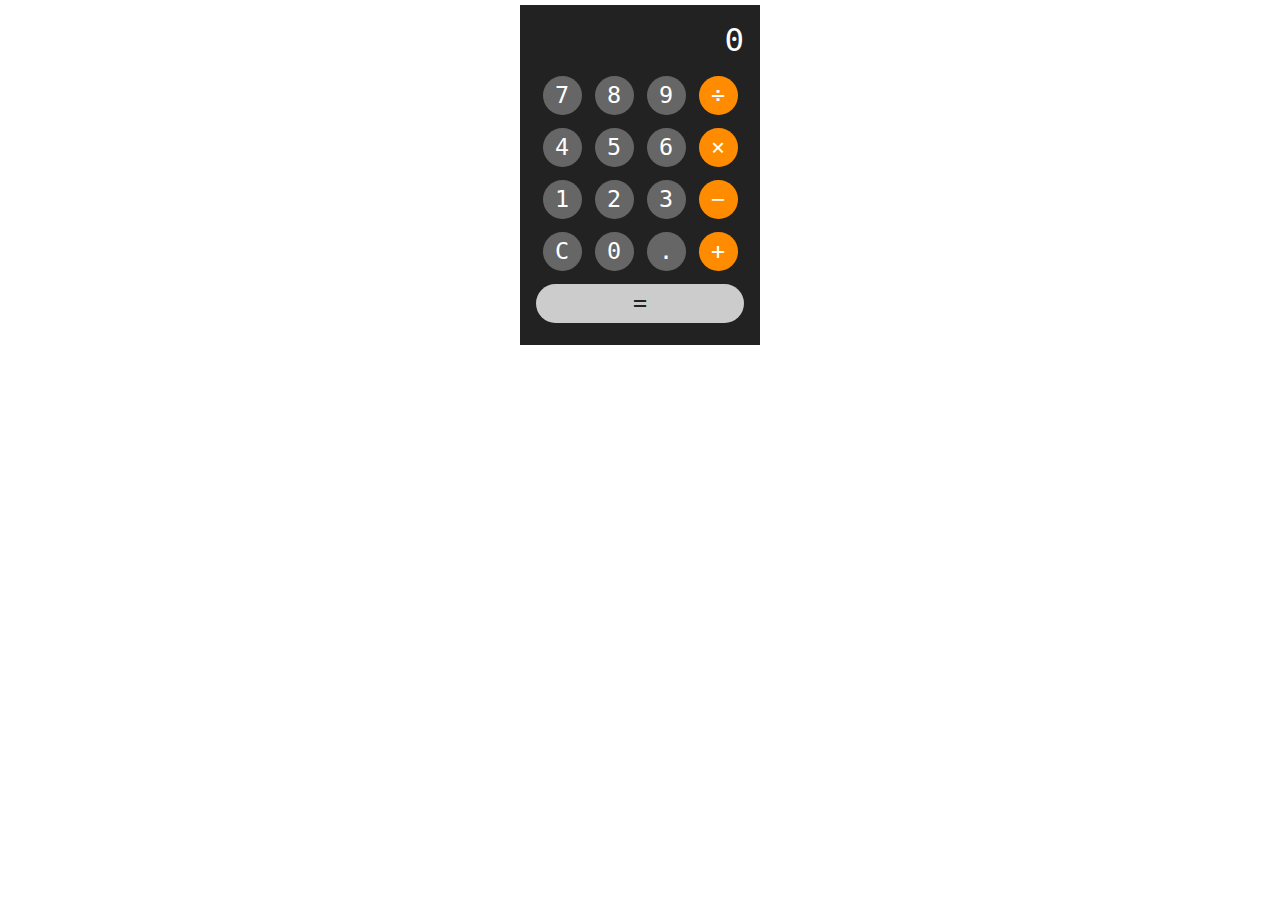
<file: Calculadora/index.html>
<html lang="en">
<head>
    <meta charset="UTF-8">
    <meta name="viewport" content="width=device-width, initial-scale=1.0">
    <title>Document</title>
    <link rel="stylesheet" href="style.css">
</head>
<body>
    <div id="calculator">
        <div id="display">0</div>
        <div class="row">
            <button onclick="press(7);">7</button>
            <button onclick="press(8);">8</button>
            <button onclick="press(9);">9</button>
            <button class="operator" onclick="setOP('/');">&divide;</button>
        </div>
        <div class="row">
            <button onclick="press(4);">4</button>
            <button onclick="press(5);">5</button>
            <button onclick="press(6);">6</button>
            <button class="operator" onclick="setOP('*');">&times;</button>
        </div>
        <div class="row">
            <button onclick="press(1);">1</button>
            <button onclick="press(2);">2</button>
            <button onclick="press(3);">3</button>
            <button class="operator" onclick="setOP('-');">&minus;</button>
        </div>
        <div class="row">
            <button onclick="clr();">C</button>
            <button onclick="press(0);">0</button>
            <button onclick="press('.');">.</button>
            <button class="operator" onclick="setOP('+');">&plus;</button>
        </div>
        <div class="row">
            <button id="equals" onclick="calculate()">&equals;</div>
        </div>
        <script src="script.js"></script>
    </div>
</body>
</html>
</file>
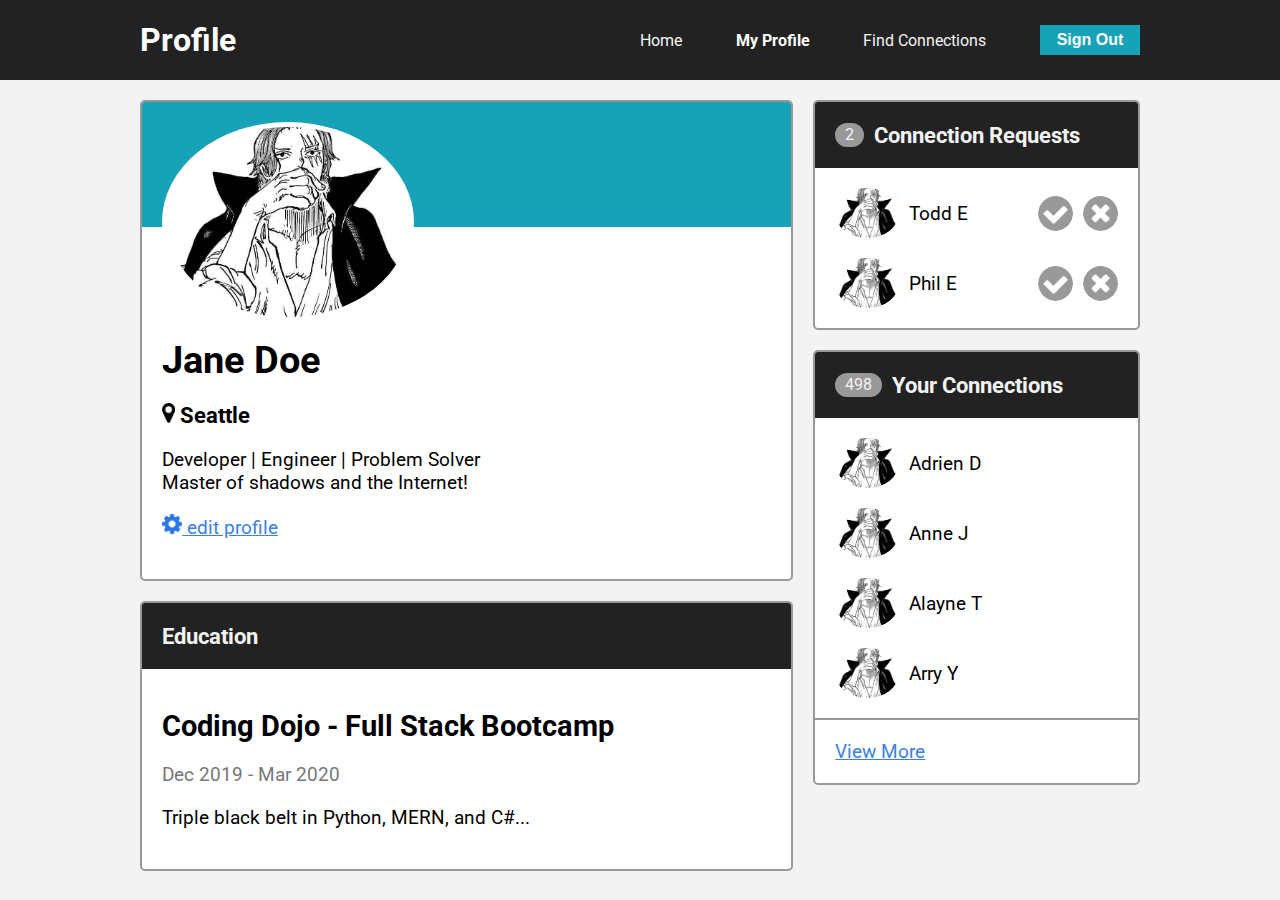
<file: Hacer_conexiones/index.html>
<!DOCTYPE html>
<html lang="en">
<head>
    <meta charset="UTF-8">
    <meta name="viewport" content="width=device-width, initial-scale=1.0">
    <title>Profile Page</title>
    <link rel="stylesheet" href="style.css">
    <link rel="preconnect" href="https://fonts.gstatic.com">
    <link href="https://fonts.googleapis.com/css2?family=Roboto&display=swap" rel="stylesheet">
</head>
<body>

    <!-- navbar -->
    <div class="nav">
        <div class="flex-container">
            <h1 class="nav-title">Profile</h1>
            <ul class="nav-links">
                <li><a href="#">Home</a></li>
                <li><a href="#" class="active">My Profile</a></li>
                <li><a href="#">Find Connections</a></li>
                <li><button class="btn">Sign Out</button></li>
            </ul>
        </div>
    </div>

    <!-- main -->
    <div class="flex-container main">

        <!-- 2/3 width column -->
        <div class="col-2">

            <!-- user info card -->
            <div class="card user-card">
                <div class="card-header">
                    <img src="img/descarga.jpeg" alt="jane" class="avatar-m">
                </div>
                <div class="card-body">
                    <h1 id="username">Jane Doe</h1>
                    <h3><img src="icons/map-marker.png" alt="pin" class="icon-s"> Seattle</h3>
                    <p>Developer | Engineer | Problem Solver<br>
                    Master of shadows and the Internet!</p>
                    <p onclick="edit()"><a href="#"><img src="icons/gear.png" alt="gear" class="icon-s"> edit profile</a></p>
                </div>
            </div>

            <!-- user education card -->
            <div class="card">
                <div class="card-header">
                    <h3>Education</h3>
                </div>
                <div class="card-body">
                    <h2>Coding Dojo - Full Stack Bootcamp</h2>
                    <p class="dates">Dec 2019 - Mar 2020</p>
                    <p>Triple black belt in Python, MERN, and C#...</p>
                </div>
            </div>

        </div>

        <!-- 1/3 width column -->
        <div class="col-1">

            <!-- connection requests card -->
            <div class="card">
                <div class="card-header">
                    <span class="badge" id="requests">2</span>
                    <h3>Connection Requests</h3>
                </div>
                <ul class="card-list">
                    <li class="card-list-item" id="request-1">
                        <span>
                            <img src="img/descarga.jpeg" alt="todd" class="avatar-s">
                            Todd E
                        </span>
                        <span>
                            <img src="icons/accept-circle.png" alt="accept" class="icon" onclick='accept("#request-1")'>
                            <img src="icons/close-circle.png" alt="close" class="icon" onclick='ignore("#request-1")'>
                        </span>
                    </li>
                    <li class="card-list-item" id="request-2">
                        <span>
                            <img src="img/descarga.jpeg" alt="phil" class="avatar-s">
                            Phil E
                        </span>
                        <span>
                            <img src="icons/accept-circle.png" alt="accept" class="icon" onclick='accept("#request-2")'>
                            <img src="icons/close-circle.png" alt="close" class="icon" onclick='ignore("#request-2")'>
                        </span>
                    </li>
                </ul>
            </div>

            <!-- your connections card -->
            <div class="card">
                <div class="card-header">
                    <span class="badge" id="connections">498</span>
                    <h3>Your Connections</h3>
                </div>
                <ul class="card-list">
                    <li class="card-list-item start">
                        <img src="img/descarga.jpeg" alt="adrien" class="avatar-s">
                        Adrien D
                    </li>
                    <li class="card-list-item start">
                        <img src="img/descarga.jpeg" alt="anne" class="avatar-s">
                        Anne J
                    </li>
                    <li class="card-list-item start">
                        <img src="img/descarga.jpeg" alt="alayne" class="avatar-s">
                        Alayne T
                    </li>
                    <li class="card-list-item start">
                        <img src="img/descarga.jpeg" alt="arry" class="avatar-s">
                        Arry Y
                    </li>
                </ul>
                <div class="card-footer">
                    <a href="#">View More</a>
                </div>
            </div>

        </div>
    </div>

    <footer>

        
    </footer>

    <script src="script.js"></script>
</body>
</html>
</file>
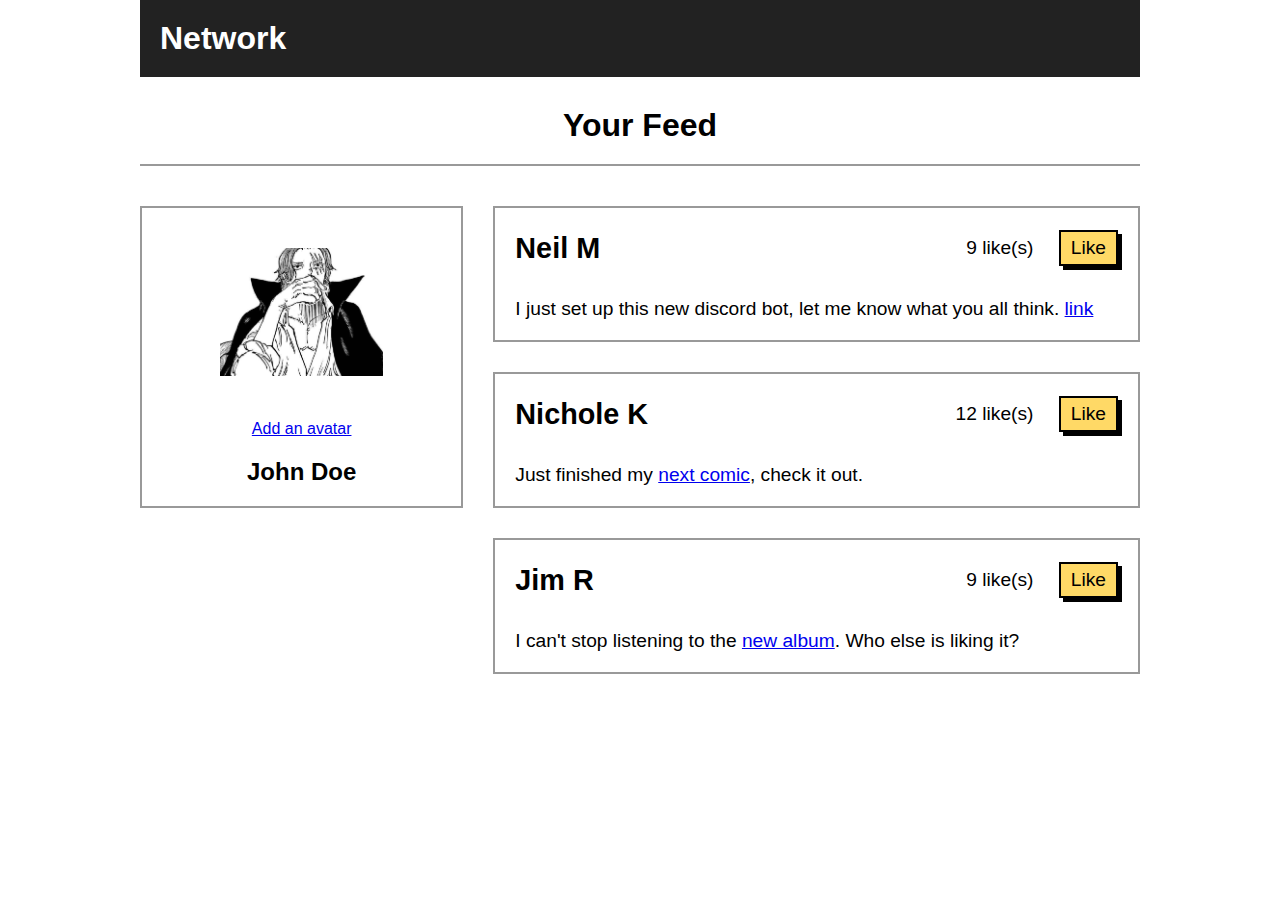
<file: Me_gusta/index.html>
<!DOCTYPE html>
<html lang="en">
<head>
    <meta charset="UTF-8">
    <meta http-equiv="X-UA-Compatible" content="IE=edge">
    <meta name="viewport" content="width=device-width, initial-scale=1.0">
    <title>Likes</title>
    <link rel="stylesheet" href="style.css">
</head>
<body>
    <div class="container">
        <div class="top">
            <h1>Network</h1>
        </div>
        <h1 class="centered">Your Feed</h1>
        <div class="row">
            <div class="left">
                <div class="user">
                    <img src="img/descarga.jpeg" alt="user" class="avatar-m">
                    <p><a href="#">Add an avatar</a></p>
                    <h2>John Doe</h2>
                </div>
            </div>
            <div class="right">
                <div class="post">
                    <div class="top-line">
                        <h2>Neil M</h2>
                        <div class="likes">
                            <span id="post-1">9 like(s)</span>
                            <button class="like-btn" onclick="like(0)">Like</button>
                        </div>
                    </div>
                    <p>I just set up this new discord bot, let me know what you all think. <a href="#">link</a></p>
                </div>
                <div class="post">
                    <div class="top-line">
                        <h2>Nichole K</h2>
                        <div class="likes">
                            <span id="post-2">12 like(s)</span>
                            <button class="like-btn" onclick="like(1)">Like</button>
                        </div>
                    </div>
                    <p>Just finished my <a href="#">next comic</a>, check it out.</p>
                </div>
                <div class="post">
                    <div class="top-line">
                        <h2>Jim R</h2>
                        <div class="likes">
                            <span id="post-3">9 like(s)</span>
                            <button class="like-btn" onclick="like(2)">Like</button>
                        </div>
                    </div>
                    <p>I can't stop listening to the <a href="#">new album</a>. Who else is liking it?</p>
                </div>
            </div>
        </div>
    </div>
    <script src="script.js"></script>
</body>
</html>
</file>
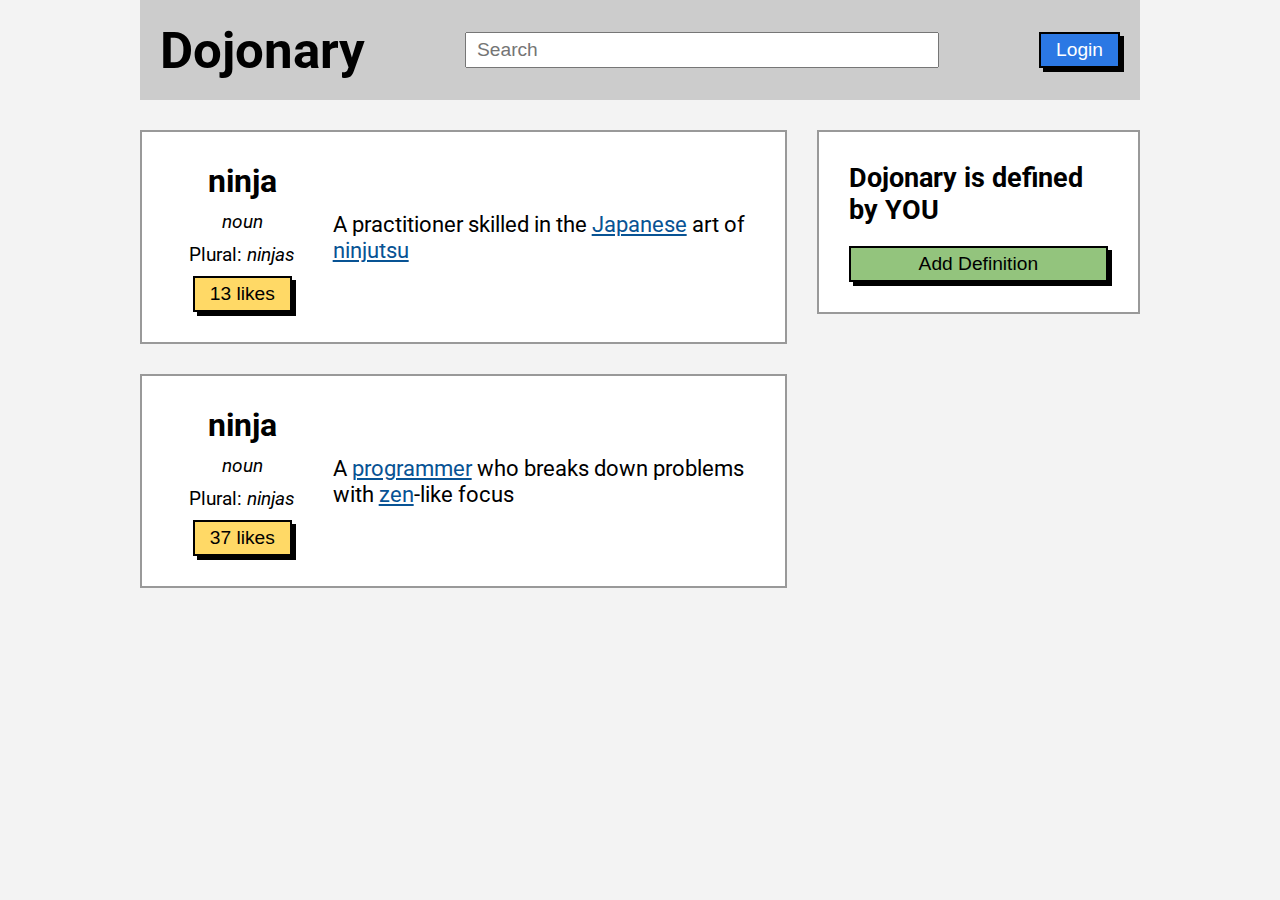
<file: Oneclick/index.html>
<!DOCTYPE html>
<html lang="en">

<head>
    <meta charset="UTF-8">
    <meta http-equiv="X-UA-Compatible" content="IE=edge">
    <meta name="viewport" content="width=device-width, initial-scale=1.0">
    <title>Dojonary</title>
    <link rel="preconnect" href="https://fonts.googleapis.com">
    <link rel="preconnect" href="https://fonts.gstatic.com" crossorigin>
    <link href="https://fonts.googleapis.com/css2?family=Roboto&display=swap" rel="stylesheet">
    <link rel="stylesheet" href="estilo.css">
</head>

<body>
    <div class="container">
        <div class="top">
            <h1 class="title">Dojonary</h1>
            <input type="text" name="search" placeholder="Search" class="search">
            <button class="btn login" onclick="login(this)">Login</button>
        </div>
        <div class="row">
            <div class="flex-2">
                <div class="box definition">
                    <div class="left">
                        <h1>ninja</h1>
                        <p><em>noun</em></p>
                        <p>Plural: <em>ninjas</em></p>
                        <button class="btn like" onclick="mensaje()">13 likes</button>
                    </div>
                    <p class="definition-text">A practitioner skilled in the <a href="#">Japanese</a> art of <a
                            href="#">ninjutsu</a></p>
                </div>
                <div class="box definition">
                    <div class="left">
                        <h1>ninja</h1>
                        <p><em>noun</em></p>
                        <p>Plural: <em>ninjas</em></p>
                        <button class="btn like" onclick="mensaje()">37 likes</button>
                    </div>
                    <p class="definition-text">A <a href="#">programmer</a> who breaks down problems with <a
                            href="#">zen</a>-like focus</p>
                </div>
            </div>
            <div class="flex-1">
                <div class="box">
                    <h2>Dojonary is defined by YOU</h2>
                    <button class="btn add" onclick="hide(this)">Add Definition</button>
                </div>
            </div>
        </div>
    </div>
    <script src="script.js"></script>
</body>

</html>
</file>
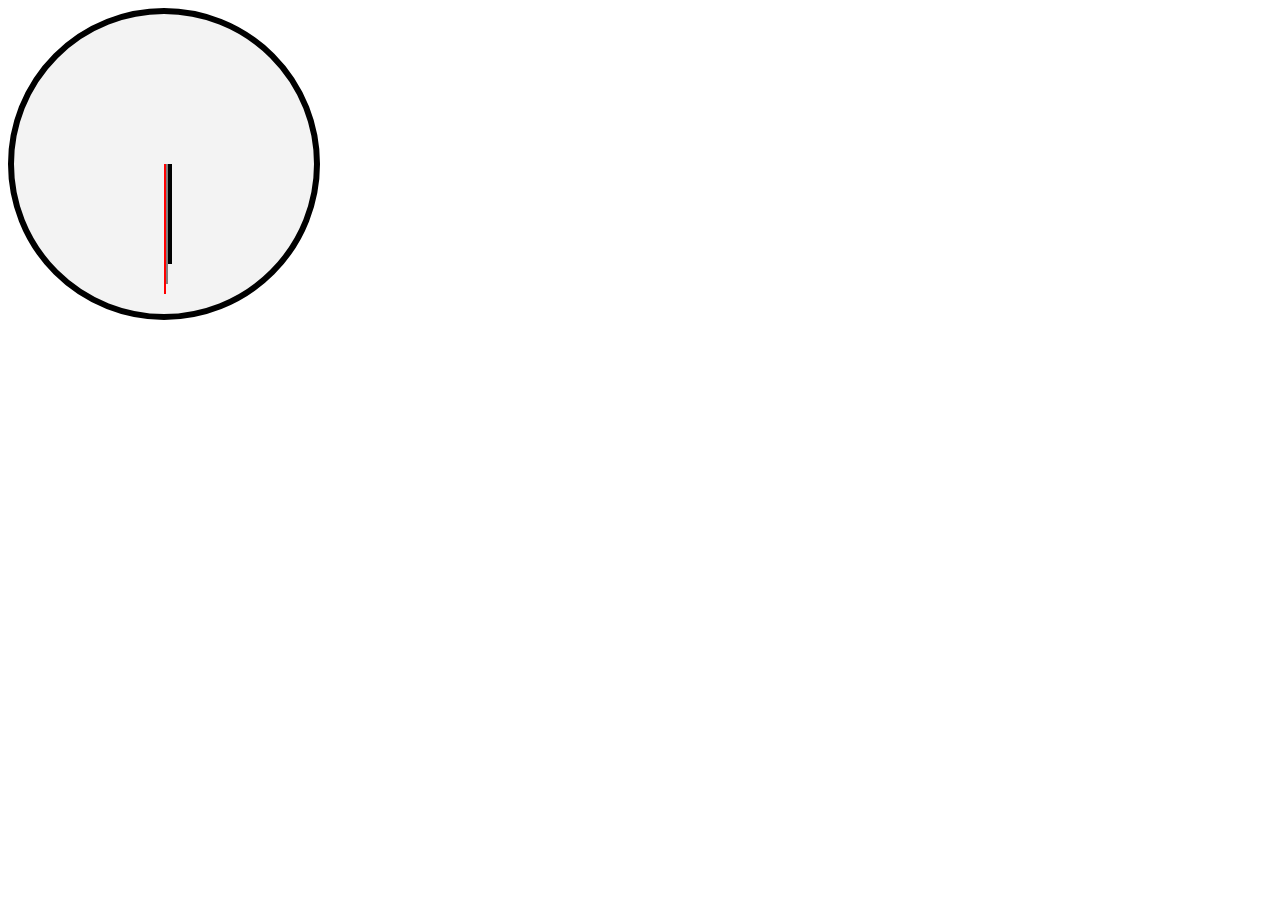
<file: Reloj/index.html>
<html lang="en">
<head>
    <meta charset="UTF-8">
    <meta name="viewport" content="width=device-width, initial-scale=1.0">
    <title>Document</title>
    <link rel="stylesheet" href="style.css">
</head>
<body>
    <div id="face">
        <div id="hour"></div>
        <div id="minutes"></div>
        <div id="seconds"></div>
    </div>
    <script src="script.js"></script>
</body>
</html>
</file>
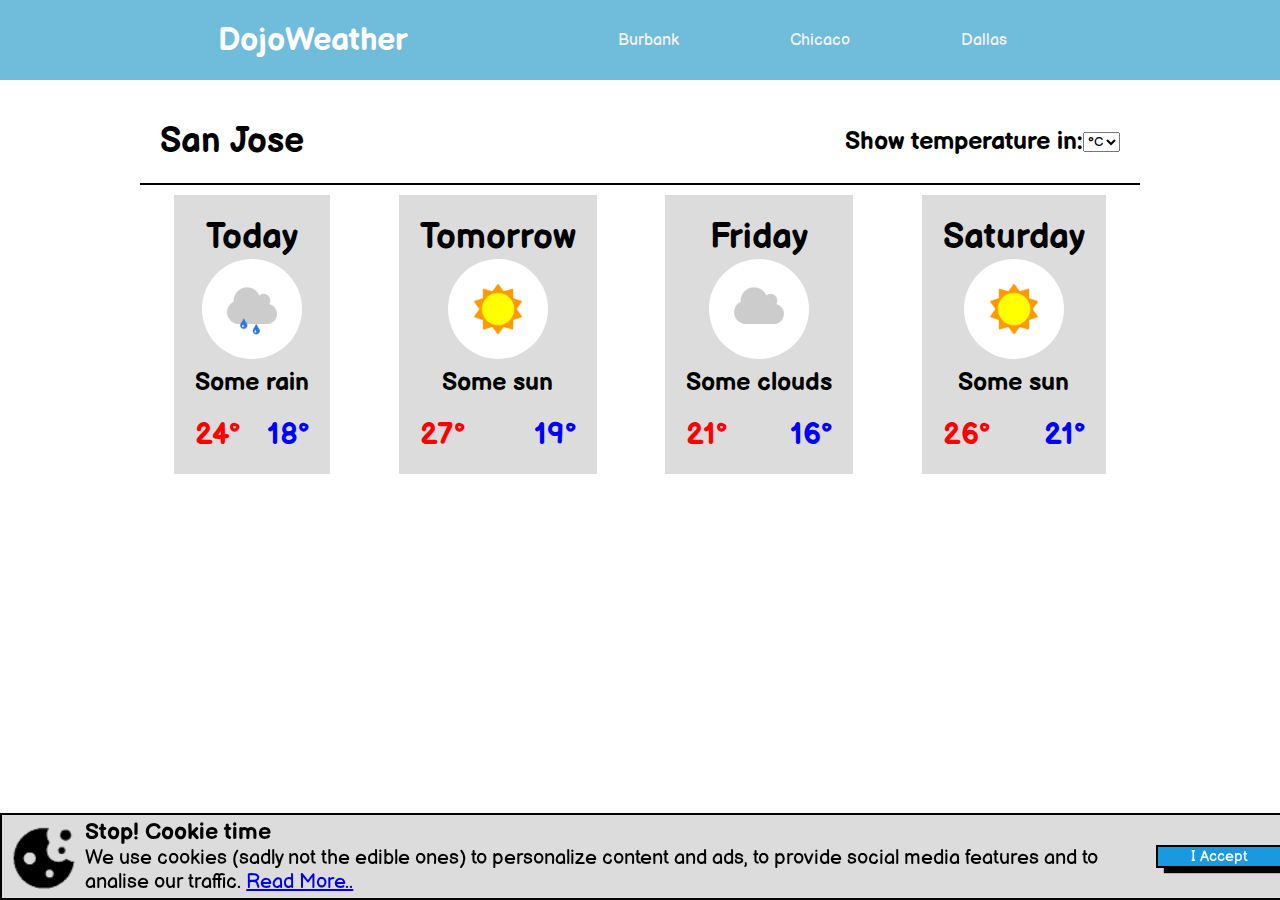
<file: Tiempo_Dojo/index.html>
<!DOCTYPE html>
<html lang="en">
<head>
    <meta charset="UTF-8">
    <meta http-equiv="X-UA-Compatible" content="IE=edge">
    <meta name="viewport" content="width=device-width, initial-scale=1.0">
    <link rel="stylesheet" href="style.css">
    <link rel="preconnect" href="https://fonts.googleapis.com">
    <link rel="preconnect" href="https://fonts.gstatic.com" crossorigin>
    <link href="https://fonts.googleapis.com/css2?family=Balsamiq+Sans&display=swap" rel="stylesheet">
    <title>TiempoDojo</title>
</head>
<body>
    <div class="nav">
        <div class="container">
            <h1 class="nav-title">DojoWeather</h1>
            <ul class="nav-links" onclick="alerta(this)">
                <li><a href="#">Burbank</a></li>
                <li><a href="#">Chicaco</a></li>
                <li><a href="#">Dallas</a></li>
            </ul>
        </div>
    </div>



    <div class="container main">
        <div class="cardweather">
            <div class="card-header">
                <h3 class="card-title">San Jose</h3>
                <h5>Show temperature in: </h5>
                <select name="" class="temperatura" onchange="cambiartemperatura(this)">
                    <option value="C"> °C </option>
                    <option value="F"> °F </option>
                </select>
            </div>
            <div class="card-body">
                <div class="col">
                    <div class="sub-col">
                        <h3>Today</h3>
                        <img src="img/some_rain.png" alt="rain">
                        <h5>Some rain</h5>
                    </div>
                    <div class="grados">
                        <span class="textred" id="grados1">24°</span>
                        <span class="textblue"id="grados2">18°</span>
                    </div>
                </div>


                <div class="col">
                    <div class="sub-col">
                        <h3>Tomorrow</h3>
                        <img src="img/some_sun.png" alt="sun">
                        <h5>Some sun</h5>
                    </div>
                    <div class="grados">
                        <span class="textred" id="grados3">27°</span>
                        <span class="textblue" id="grados4">19°</span>
                    </div>
                </div>


                <div class="col">
                    <div class="sub-col">
                        <h3>Friday</h3>
                        <img src="img/some_clouds.png" alt="clouds">
                        <h5>Some clouds</h5>
                    </div>
                    <div class="grados">
                        <span class="textred" id="grados5">21°</span>
                        <span class="textblue"id="grados6">16°</span>
                    </div>
                </div>


                <div class="col">
                    <div class="sub-col">
                        <h3>Saturday</h3>
                        <img src="img/some_sun.png" alt="sun">
                        <h5>Some sun</h5>
                    </div>
                    <div class="grados">
                        <span class="textred" id="grados7">26°</span>
                        <span class="textblue" id="grados8">21°</span>
                    </div>
                </div>
            </div> 

            <div class="card-cookies">
                <img src="img/cookie.png" alt="cookie">
                    <div class="body-cookies">
                        <h3>Stop! Cookie time</h3>
                        <p>We use cookies (sadly not the edible ones) to personalize content and ads, to provide social media features and to analise our traffic.
                        <a href="#">Read More..</a> </p>
                    </div>
                    <button class="body-cookies btn" onclick="ocultarcookies(this)">I Accept</button>
            </div>
        </div>
    </div>
    <script src="script.js"></script>
</body>
</html>
</file>
<file: Calculadora/style.css>
* {
    margin: 0;
    padding: 0;
    font-family: monospace;
}

#calculator {
    background-color: #222;
    width: 208px;
    padding: 16px;
    margin: 0 auto;
    position: relative;
    top: 5px;
}

#display {
    color: #fff;
    font-size: 2.5rem;
    text-align: right;
    margin-bottom: 10px;
    width: 100%;
    white-space: nowrap;
    text-overflow: ellipsis;
    overflow: hidden;
}

.row {
    height: 4rem;
    display: flex;
    justify-content: space-around;
    align-items: center;
}

button {
    font-size: 1.8rem;
    width: 3rem;
    height: 3rem;
    border-radius: 50%;
    background-color: #666;
    color: #fff;
    border: none;
    cursor: pointer;
}

button:active {
    background-color: #999;
}

.operator {
    background-color: darkorange;
}

.operator:active {
    background-color: orange;
}

#equals {
    width: 100%;
    border-radius: 1.5rem;
    background-color: #ccc;
    color: #222;
}

#equals:active {
    background-color: #eee;
}
</file>
<file: Hacer_conexiones/style.css>
* {
    margin: 0;
    padding: 0;
}

/* styles to apply to body */

body {
    background-color: #f3f3f3;
    font-family: 'Roboto', sans-serif;
}

.flex-container {
    width: 1000px;
    margin: 0 auto;
}

.flex-container, .nav-links, .nav {
    display: flex;
    justify-content: space-between;
    align-items: center;
}

.nav {
    height: 80px;
    background-color: #222;
    color: #fff;
    margin-bottom: 20px;
}

.nav-links {
    width: 50%;
    list-style-type: none;
    align-items: center;
}

.nav-links a {
    color: #f3f3f3;
    text-decoration: none;
}

.nav-links a.active {
    color: #fff;
    font-weight: bold;
}

.btn {
    height: 30px;
    width: 100px;
    color: #fff;
    background-color: #17a2b8;
    border: none;
    font-size: 1rem;
    font-weight: bold;
}

.flex-container.main {
    align-items: flex-start;
}

.col-2 {
    flex: 2;
    margin-right: 20px;
}

.col-1 {
    flex: 1;
}

.card {
    background-color: #fff;
    border: 2px solid #999;
    margin-bottom: 20px;
    border-radius: 5px;
    font-size: 1.2rem;
    overflow: hidden;
}


.card-header {
    padding: 20px;
    background-color: #222;
    color: #f3f3f3;
}

.card-header {
    display: flex;
    align-items: center;
}

.card-body {
    padding: 20px;
}

.card-body h1, 
.card-body h2,
.card-body h3,
.card-body p {
    margin: 20px 0px;
}

.user-card .card-header {
    background-color: #17a2b8;
    height: 85px;
    margin-bottom: 70px;
    display: block;
}

.card-footer {
    border-top: 2px solid #999;
    display: flex;
    align-items: center;
    padding: 20px;
}

.avatar-m {
    border-radius: 50%;
    background-color: #fff;
    height: 190px;
    padding: 5px;
}

.icon-s {
    height: 20px;
}

a {
    color: #3a81e6;
}

.dates {
    color: #777;
}

.card-list {
    padding: 0 20px;
    padding-top: 20px;
    list-style-type: none;
}

.card-list-item, 
.card-list-item > * {
    display: flex;
    align-items: center;
}

.card-list-item {
    margin-bottom: 20px;
    justify-content: space-between;
}

.card-list-item.start {
    justify-content: flex-start;
}

.avatar-s, .icon {
    height: 50px;
    border-radius: 50%;
    margin-right: 10px;
}

.icon {
    height: 35px;
}

.icon, .btn {
    cursor: pointer;
}

.icon:last-child {
    margin-right: 0;
}

.badge {
    font-size: 1rem;
    height: 24px;
    line-height: 24px;
    padding: 0 10px;
    background-color: #999;
    border-radius: 12px;
    margin-right: 10px;
}
</file>
<file: Me_gusta/style.css>
* {
    margin: 0;
    padding: 0;
}

body {
    font-family: Arial, sans-serif;
}

.container {
    width: 1000px;
    margin: 0 auto;
}

.top {
    background-color: #222;
    color: #fff;
    padding: 20px;
    margin-bottom: 30px;
}

.centered {
    text-align: center;
    padding-bottom: 20px;
    border-bottom: 2px solid #999;
    margin-bottom: 40px;
}

.row {
    display: flex;
}

.left {
    flex: 1;
}

.user {
    padding: 20px;
    border: 2px solid #999;
    text-align: center;
}

.avatar-m {
    height: 128px;
    margin: 20px;
}

.left p {
    margin: 20px;
}

.right {
    flex: 2;
    margin-left: 30px;
}

.post {
    padding: 20px;
    margin-bottom: 30px;
    border: 2px solid #999;
    font-size: 1.2rem;
}

.top-line {
    height: 40px;
    display: flex;
    justify-content: space-between;
    align-items: center;
    margin-bottom: 30px
}

.like-btn {
    background-color: #ffd966;
    padding: 5px 10px;
    border: 2px solid #000;
    box-shadow: 4px 4px #000;
    font-size: 1.2rem;
    margin-left: 20px;
    cursor: pointer;
}
</file>
<file: Oneclick/estilo.css>
*{
    margin: 0;
    padding: 0;
}

body {
    font-family: 'Roboto', sans-serif;
    background-color: #f3f3f3;
}

a { 
    color: #085394; 
}

.container {
    width: 1000px;
    margin: 0 auto;
}

.top {
    background-color: #ccc;
    height: 60px;
    padding: 20px;
    display: flex;
    justify-content: space-between;
    align-items: center;
}

.title {
    font-size: 3.2rem;
}

.search {
    flex: 1;
    font-size: 1.2rem;
    padding: 5px 10px;
    margin: 0 100px;
}

.btn {
    font-size: 1.2rem;
    padding: 5px 15px;
    border: 2px solid #000;
    box-shadow: 4px 4px #000;
    cursor: pointer;
}

.login {
    background-color: #2b78e4;
    color: #fff;
}

.row { 
    display: flex; 
}

.flex-2 { 
    flex: 2; 
}

.flex-1 { 
    flex: 1; 
    margin-left: 30px;
}

.box {
    background-color: #fff;
    margin-top: 30px;
    padding: 30px;
    border: 2px solid #999;
}

.definition {
    display: flex;
    align-items: center;
    justify-content: space-between;
}

.left {
    flex: 1;
    text-align: center;
}

.left p {
    margin: 10px 0;
    font-size: 1.2rem;
}

.like {
    background-color: #ffd966;
}

.definition-text {
    flex: 3;
    margin-left: 20px;
    font-size: 1.4rem;
}

.box h2 {
    font-size: 1.7rem;
}

.add {
    background-color: #93c47d;
    width: 100%;
    margin-top: 20px;
}
</file>
<file: Reloj/style.css>
#face {
    background-color: #f3f3f3;
    width: 300px;
    height: 300px;
    border-radius: 50%;
    border: 6px solid black;
    position: relative;
}

#minutes, #hour, #seconds {
    position: absolute;
    left: 50%;
    top: 50%;
    transform-origin: top center;
}

#hour {
    background-color: black;
    height: 100px;
    width: 8px;
}

#minutes {
    background-color: grey;
    height: 120px;
    width: 4px;
}

#seconds {
    background-color: red;
    height: 130px;
    width: 2px;
}
</file>
<file: Tiempo_Dojo/style.css>
*{
    margin: 0;
    padding: 0;
    font-family: 'Balsamiq Sans', cursive;
}

.container {
    width: 1000px;
    margin: 0 auto;
}
.container, .nav-links, .nav, .card-body  {
    display: flex;
    justify-content: space-around;
    align-items: center;
}
.nav {
    height: 80px;
    background-color: rgb(111, 188, 219);
    color: #fff;
    margin-bottom: 20px;
}

.nav-links {
    width: 50%;
    list-style-type: none;
    align-items: center;
}

.nav-links a {
    color: #f3f3f3;
    text-decoration: none;
}

.container.main, .card-body {
    align-items: flex-start;
    
}
.container.main {
    position: relative;
    
}

.cardweather {
    background-color: #fff;
    margin-bottom: 20px;
    font-size: 30px;
    width: 100%;
}
.card-header {
    padding: 20px;
    border-bottom: 2px solid black;
    display: flex;
    align-items: center;
    
}
.card-title {
    display: flex;
    flex: 4;
}

.col {
    padding: 20px;
    margin: 10px;
    background-color:gainsboro; ;
    border: 1px solid gainsboro;
    align-items: center;
    text-align: center;

}
.sub-col {
    margin-bottom: 20px;
    flex-direction: column;   
}
img{
    width: 100px;
    border-radius: 50%;
}
.textred{
    color: red;
    font-weight: bold;
}
.textblue{
    color: blue;
    font-weight: bold;
}
.grados {
    display: flex;
    flex: 1;
    flex-direction: row;   
    justify-content: space-between;
}
.card-cookies {
    background-color: gainsboro;
    border: 2px solid black;
    margin-top: 20px;
    font-size: 20px;
    display: flex;
    flex-direction: row;   
    justify-content: center;
    align-items: center;
    position: fixed; 
    bottom: 0; 
    left: 0; 
    width: 100%;
}

.btn{
    width: 150px; 
    border: 2px solid black;
    background-color: rgba(10, 146, 224, 0.925);
    color:white;
    text-align: center;
    font-size: 15px;
    box-shadow: 8px 5px 1px black;
    
}
.ocultar{
    display: none;
}
</file>
